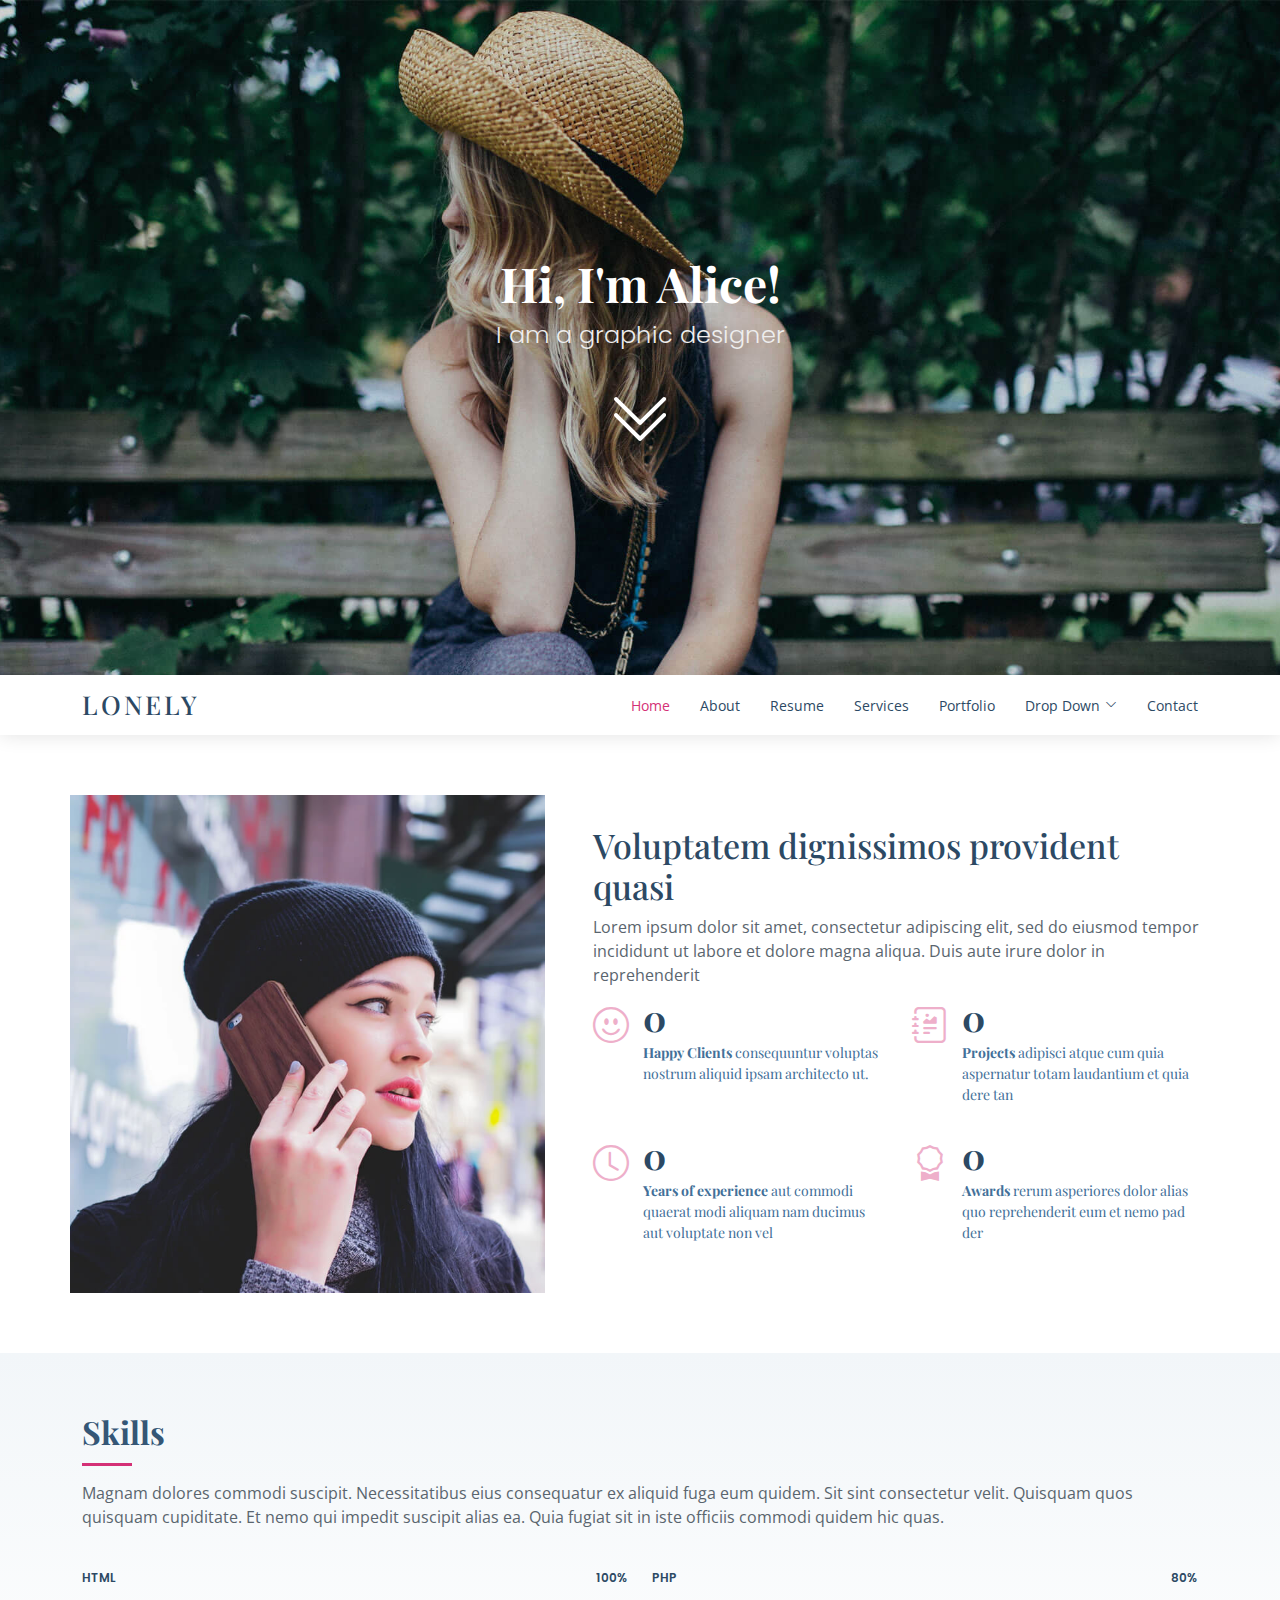
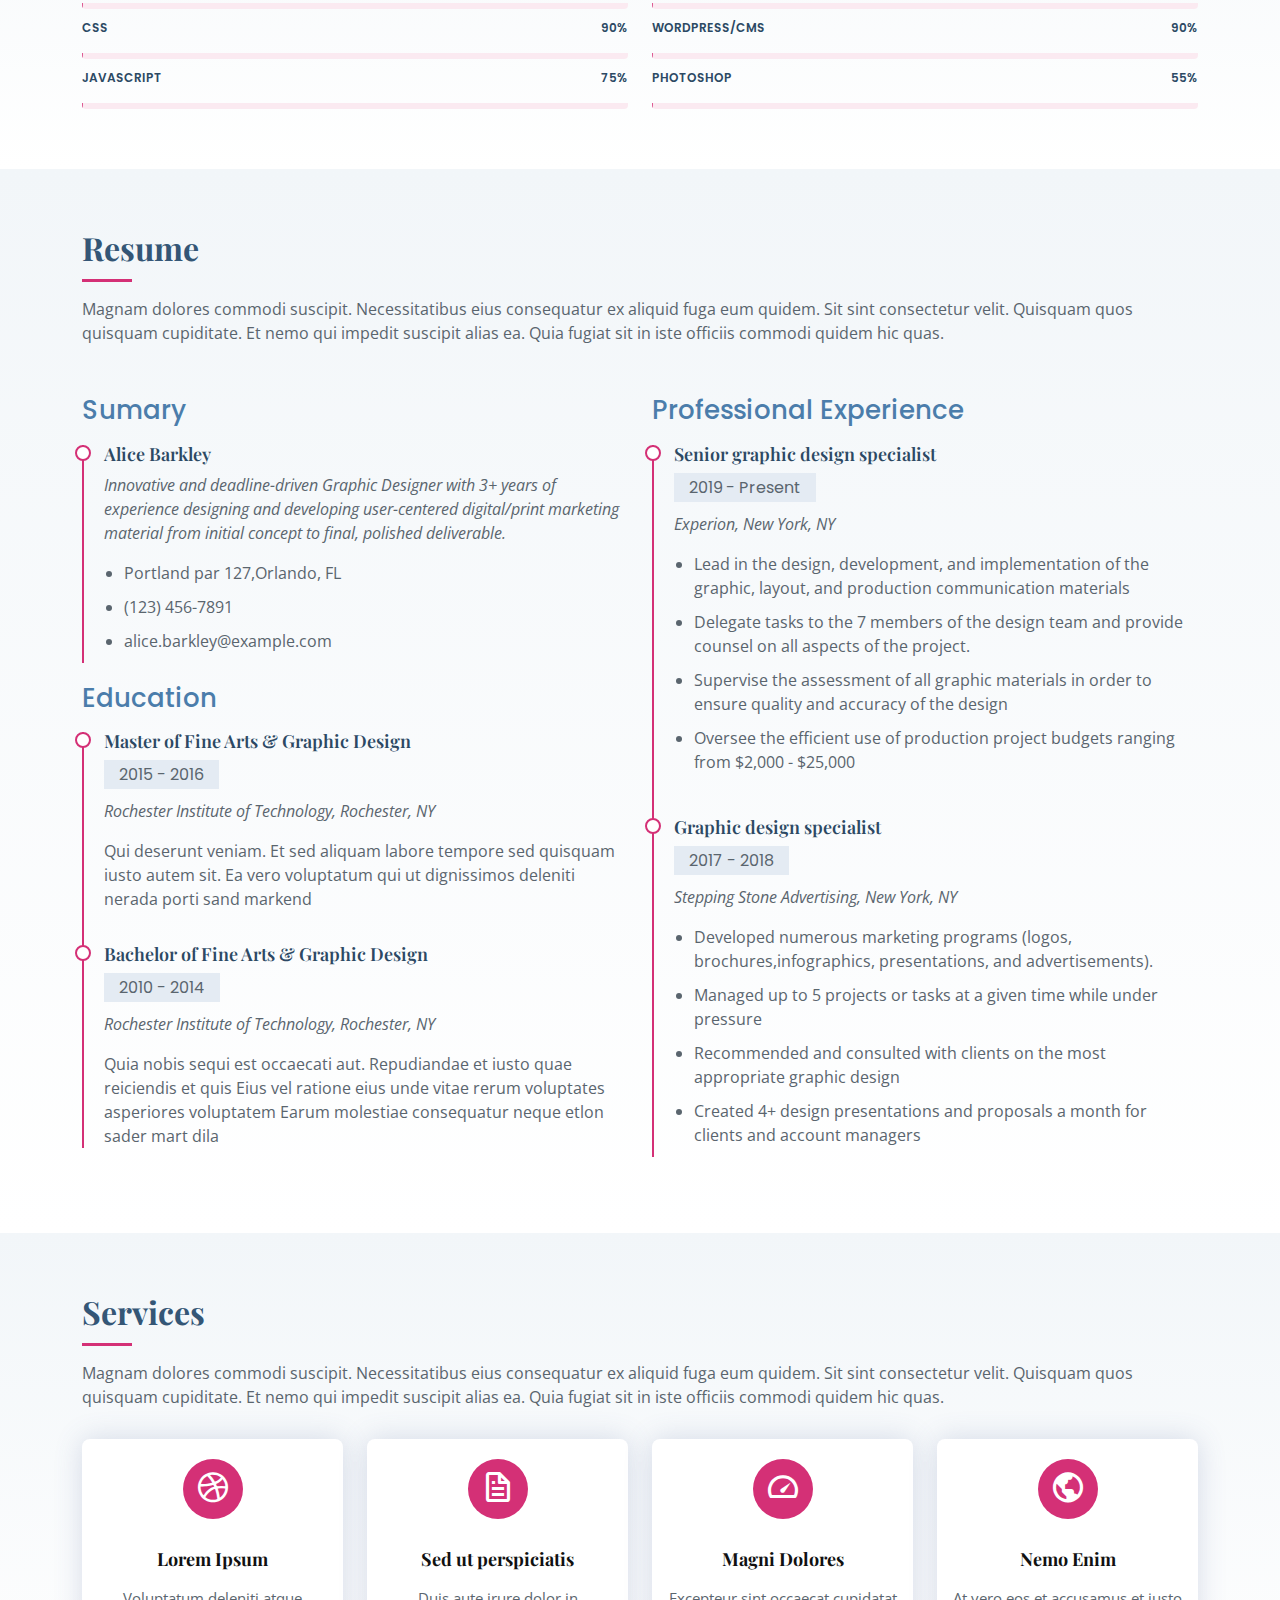
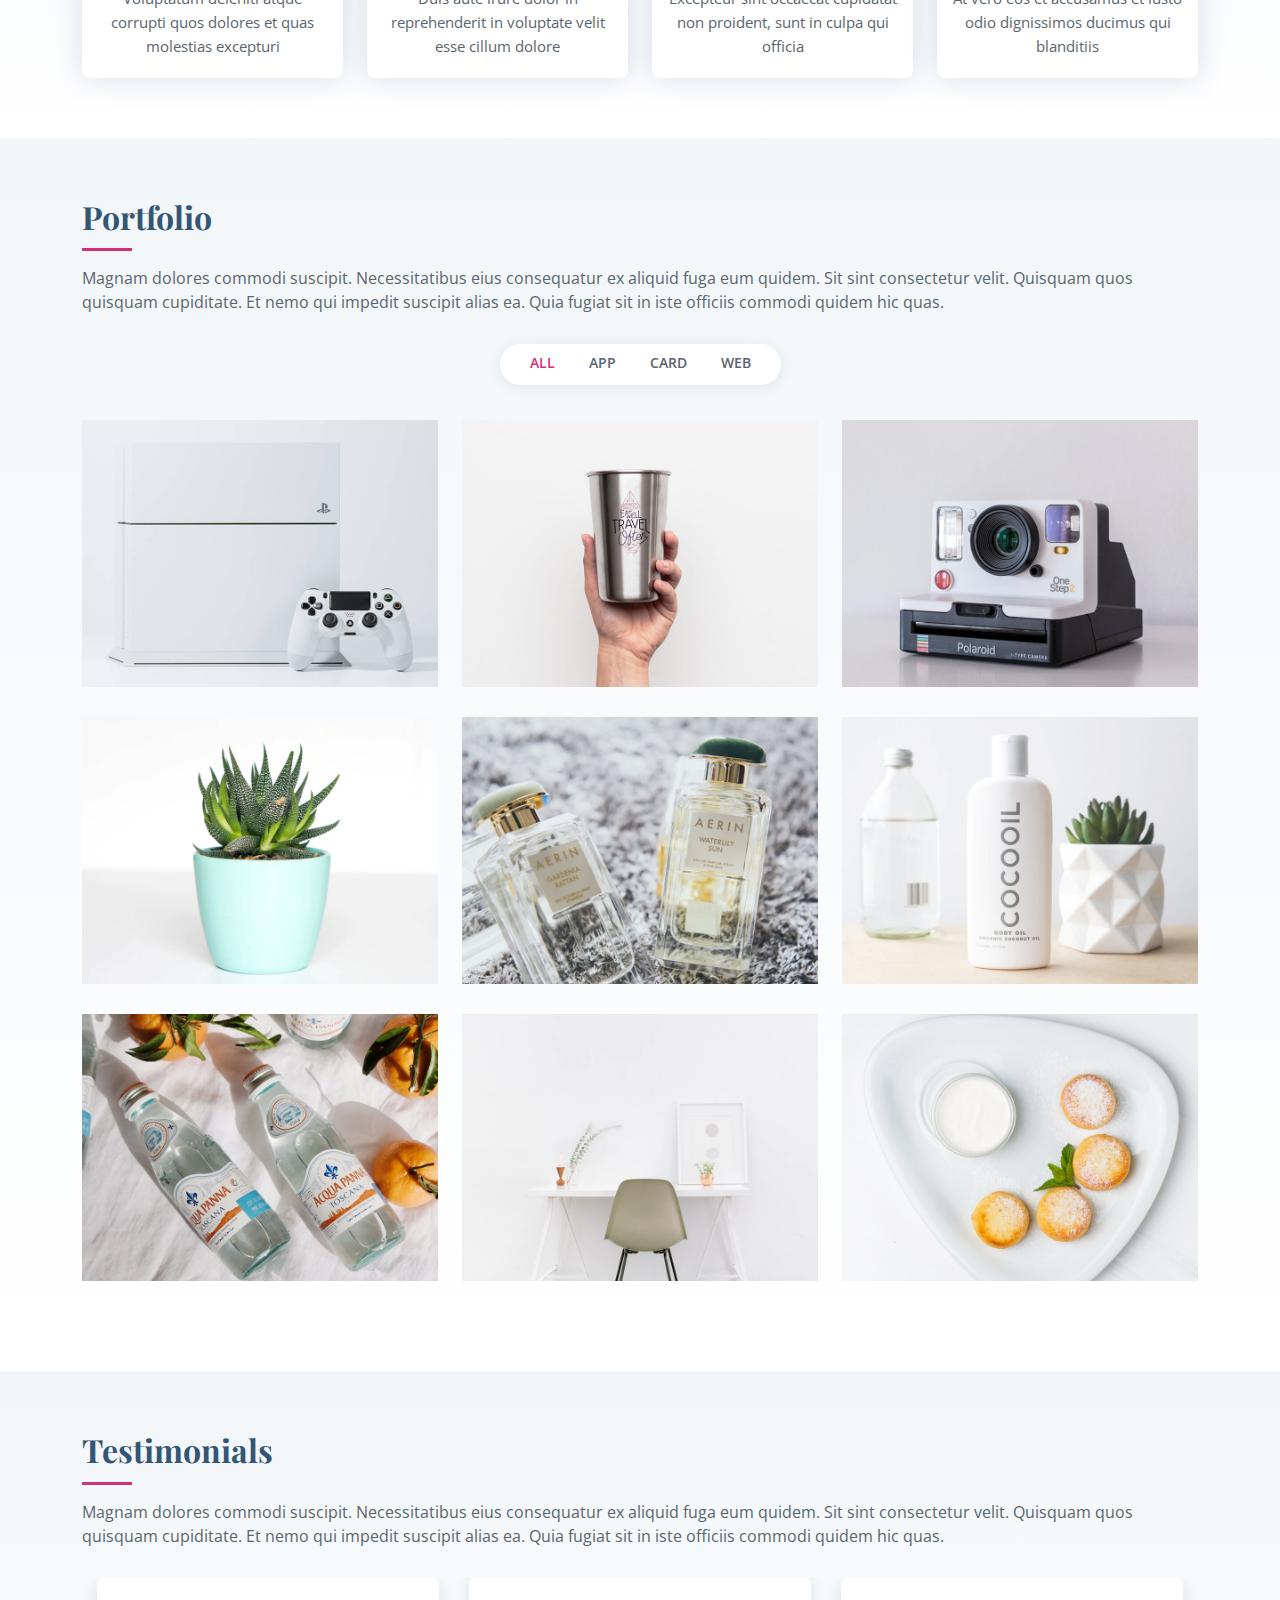
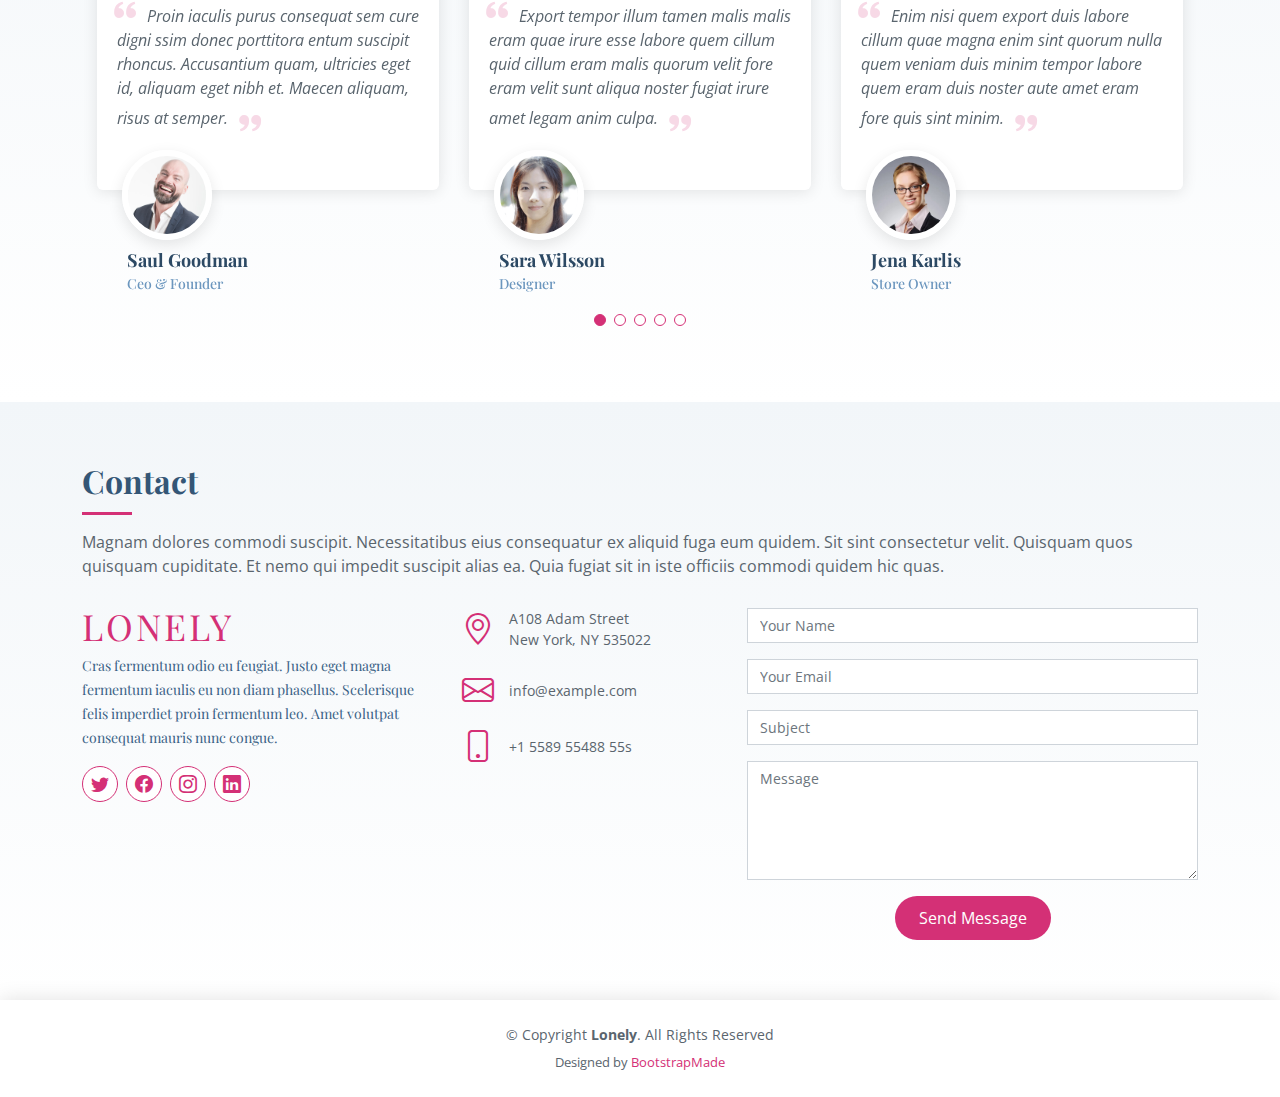
<file: index.html>
<!DOCTYPE html>
<html lang="en">

<head>
  <meta charset="utf-8">
  <meta content="width=device-width, initial-scale=1.0" name="viewport">

  <title>Lonely Bootstrap Template - Index</title>
  <meta content="" name="description">
  <meta content="" name="keywords">

  <!-- Favicons -->
  <link href="assets/img/favicon.png" rel="icon">
  <link href="assets/img/apple-touch-icon.png" rel="apple-touch-icon">

  <!-- Google Fonts -->
  <link href="https://fonts.googleapis.com/css?family=Open+Sans:300,300i,400,400i,600,600i,700,700i|Poppins:300,300i,400,400i,500,500i,600,600i,700,700i|Playfair+Display:400,400i,500,500i,600,600i,700,700i&subset=cyrillic" rel="stylesheet">

  <!-- Vendor CSS Files -->
  <link href="assets/vendor/bootstrap/css/bootstrap.min.css" rel="stylesheet">
  <link href="assets/vendor/bootstrap-icons/bootstrap-icons.css" rel="stylesheet">
  <link href="assets/vendor/boxicons/css/boxicons.min.css" rel="stylesheet">
  <link href="assets/vendor/glightbox/css/glightbox.min.css" rel="stylesheet">
  <link href="assets/vendor/swiper/swiper-bundle.min.css" rel="stylesheet">

  <!-- Template Main CSS File -->
  <link href="assets/css/style.css" rel="stylesheet">

  <!-- =======================================================
  * Template Name: Lonely - v4.0.1
  * Template URL: https://bootstrapmade.com/free-html-bootstrap-template-lonely/
  * Author: BootstrapMade.com
  * License: https://bootstrapmade.com/license/
  ======================================================== -->
</head>

<body>

  <!-- ======= Hero Section ======= -->
  <section id="hero" class="d-flex flex-column align-items-center justify-content-center">
    <h1>Hi, I'm Alice!</h1>
    <h2>I am a graphic designer</h2>
    <a href="#about" class="btn-get-started scrollto"><i class="bi bi-chevron-double-down"></i></a>
  </section><!-- End Hero -->

  <!-- ======= Header ======= -->
  <header id="header" class="d-flex align-items-center">
    <div class="container d-flex align-items-center justify-content-between">

      <div class="logo">
        <h1><a href="index.html">Lonely</a></h1>
        <!-- Uncomment below if you prefer to use an image logo -->
        <!-- <a href="index.html"><img src="assets/img/logo.png" alt="" class="img-fluid"></a>-->
      </div>

      <nav id="navbar" class="navbar">
        <ul>
          <li><a class="nav-link scrollto active" href="#hero">Home</a></li>
          <li><a class="nav-link scrollto" href="#about">About</a></li>
          <li><a class="nav-link scrollto" href="#resume">Resume</a></li>
          <li><a class="nav-link scrollto" href="#services">Services</a></li>
          <li><a class="nav-link scrollto" href="#portfolio">Portfolio</a></li>
          <li class="dropdown"><a href="#"><span>Drop Down</span> <i class="bi bi-chevron-down"></i></a>
            <ul>
              <li><a href="#">Drop Down 1</a></li>
              <li class="dropdown"><a href="#"><span>Deep Drop Down</span> <i class="bi bi-chevron-right"></i></a>
                <ul>
                  <li><a href="#">Deep Drop Down 1</a></li>
                  <li><a href="#">Deep Drop Down 2</a></li>
                  <li><a href="#">Deep Drop Down 3</a></li>
                  <li><a href="#">Deep Drop Down 4</a></li>
                  <li><a href="#">Deep Drop Down 5</a></li>
                </ul>
              </li>
              <li><a href="#">Drop Down 2</a></li>
              <li><a href="#">Drop Down 3</a></li>
              <li><a href="#">Drop Down 4</a></li>
            </ul>
          </li>
          <li><a class="nav-link scrollto" href="#contact">Contact</a></li>
        </ul>
        <i class="bi bi-list mobile-nav-toggle"></i>
      </nav><!-- .navbar -->

    </div>
  </header><!-- End Header -->

  <main id="main">

    <!-- ======= About Section ======= -->
    <section id="about" class="about">
      <div class="container">

        <div class="row no-gutters">
          <div class="image col-xl-5 d-flex align-items-stretch justify-content-center justify-content-lg-start"></div>
          <div class="col-xl-7 ps-0 ps-lg-5 pe-lg-1 d-flex align-items-stretch">
            <div class="content d-flex flex-column justify-content-center">
              <h3>Voluptatem dignissimos provident quasi</h3>
              <p>
                Lorem ipsum dolor sit amet, consectetur adipiscing elit, sed do eiusmod tempor incididunt ut labore et dolore magna aliqua. Duis aute irure dolor in reprehenderit
              </p>
              <div class="row">
                <div class="col-md-6 d-md-flex align-items-md-stretch">
                  <div class="count-box">
                    <i class="bi bi-emoji-smile"></i>
                    <span data-purecounter-start="0" data-purecounter-end="65" data-purecounter-duration="1" class="purecounter"></span>
                    <p><strong>Happy Clients</strong> consequuntur voluptas nostrum aliquid ipsam architecto ut.</p>
                  </div>
                </div>

                <div class="col-md-6 d-md-flex align-items-md-stretch">
                  <div class="count-box">
                    <i class="bi bi-journal-richtext"></i>
                    <span data-purecounter-start="0" data-purecounter-end="85" data-purecounter-duration="1" class="purecounter"></span>
                    <p><strong>Projects</strong> adipisci atque cum quia aspernatur totam laudantium et quia dere tan</p>
                  </div>
                </div>

                <div class="col-md-6 d-md-flex align-items-md-stretch">
                  <div class="count-box">
                    <i class="bi bi-clock"></i>
                    <span data-purecounter-start="0" data-purecounter-end="12" data-purecounter-duration="1" class="purecounter"></span>
                    <p><strong>Years of experience</strong> aut commodi quaerat modi aliquam nam ducimus aut voluptate non vel</p>
                  </div>
                </div>

                <div class="col-md-6 d-md-flex align-items-md-stretch">
                  <div class="count-box">
                    <i class="bi bi-award"></i>
                    <span data-purecounter-start="0" data-purecounter-end="15" data-purecounter-duration="1" class="purecounter"></span>
                    <p><strong>Awards</strong> rerum asperiores dolor alias quo reprehenderit eum et nemo pad der</p>
                  </div>
                </div>
              </div>
            </div><!-- End .content-->
          </div>
        </div>

      </div>
    </section><!-- End About Section -->

    <!-- ======= Skills Section ======= -->
    <section id="skills" class="skills section-bg">
      <div class="container">

        <div class="section-title">
          <h2>Skills</h2>
          <p>Magnam dolores commodi suscipit. Necessitatibus eius consequatur ex aliquid fuga eum quidem. Sit sint consectetur velit. Quisquam quos quisquam cupiditate. Et nemo qui impedit suscipit alias ea. Quia fugiat sit in iste officiis commodi quidem hic quas.</p>
        </div>

        <div class="row skills-content">

          <div class="col-lg-6">

            <div class="progress">
              <span class="skill">HTML <i class="val">100%</i></span>
              <div class="progress-bar-wrap">
                <div class="progress-bar" role="progressbar" aria-valuenow="100" aria-valuemin="0" aria-valuemax="100"></div>
              </div>
            </div>

            <div class="progress">
              <span class="skill">CSS <i class="val">90%</i></span>
              <div class="progress-bar-wrap">
                <div class="progress-bar" role="progressbar" aria-valuenow="90" aria-valuemin="0" aria-valuemax="100"></div>
              </div>
            </div>

            <div class="progress">
              <span class="skill">JavaScript <i class="val">75%</i></span>
              <div class="progress-bar-wrap">
                <div class="progress-bar" role="progressbar" aria-valuenow="75" aria-valuemin="0" aria-valuemax="100"></div>
              </div>
            </div>

          </div>

          <div class="col-lg-6">

            <div class="progress">
              <span class="skill">PHP <i class="val">80%</i></span>
              <div class="progress-bar-wrap">
                <div class="progress-bar" role="progressbar" aria-valuenow="80" aria-valuemin="0" aria-valuemax="100"></div>
              </div>
            </div>

            <div class="progress">
              <span class="skill">WordPress/CMS <i class="val">90%</i></span>
              <div class="progress-bar-wrap">
                <div class="progress-bar" role="progressbar" aria-valuenow="90" aria-valuemin="0" aria-valuemax="100"></div>
              </div>
            </div>

            <div class="progress">
              <span class="skill">Photoshop <i class="val">55%</i></span>
              <div class="progress-bar-wrap">
                <div class="progress-bar" role="progressbar" aria-valuenow="55" aria-valuemin="0" aria-valuemax="100"></div>
              </div>
            </div>

          </div>

        </div>

      </div>
    </section><!-- End Skills Section -->

    <!-- ======= Resume Section ======= -->
    <section id="resume" class="resume section-bg">
      <div class="container">

        <div class="section-title">
          <h2>Resume</h2>
          <p>Magnam dolores commodi suscipit. Necessitatibus eius consequatur ex aliquid fuga eum quidem. Sit sint consectetur velit. Quisquam quos quisquam cupiditate. Et nemo qui impedit suscipit alias ea. Quia fugiat sit in iste officiis commodi quidem hic quas.</p>
        </div>

        <div class="row">
          <div class="col-lg-6">
            <h3 class="resume-title">Sumary</h3>
            <div class="resume-item pb-0">
              <h4>Alice Barkley</h4>
              <p><em>Innovative and deadline-driven Graphic Designer with 3+ years of experience designing and developing user-centered digital/print marketing material from initial concept to final, polished deliverable.</em></p>
              <p>
              <ul>
                <li>Portland par 127,Orlando, FL</li>
                <li>(123) 456-7891</li>
                <li>alice.barkley@example.com</li>
              </ul>
              </p>
            </div>

            <h3 class="resume-title">Education</h3>
            <div class="resume-item">
              <h4>Master of Fine Arts &amp; Graphic Design</h4>
              <h5>2015 - 2016</h5>
              <p><em>Rochester Institute of Technology, Rochester, NY</em></p>
              <p>Qui deserunt veniam. Et sed aliquam labore tempore sed quisquam iusto autem sit. Ea vero voluptatum qui ut dignissimos deleniti nerada porti sand markend</p>
            </div>
            <div class="resume-item">
              <h4>Bachelor of Fine Arts &amp; Graphic Design</h4>
              <h5>2010 - 2014</h5>
              <p><em>Rochester Institute of Technology, Rochester, NY</em></p>
              <p>Quia nobis sequi est occaecati aut. Repudiandae et iusto quae reiciendis et quis Eius vel ratione eius unde vitae rerum voluptates asperiores voluptatem Earum molestiae consequatur neque etlon sader mart dila</p>
            </div>
          </div>
          <div class="col-lg-6">
            <h3 class="resume-title">Professional Experience</h3>
            <div class="resume-item">
              <h4>Senior graphic design specialist</h4>
              <h5>2019 - Present</h5>
              <p><em>Experion, New York, NY </em></p>
              <p>
              <ul>
                <li>Lead in the design, development, and implementation of the graphic, layout, and production communication materials</li>
                <li>Delegate tasks to the 7 members of the design team and provide counsel on all aspects of the project. </li>
                <li>Supervise the assessment of all graphic materials in order to ensure quality and accuracy of the design</li>
                <li>Oversee the efficient use of production project budgets ranging from $2,000 - $25,000</li>
              </ul>
              </p>
            </div>
            <div class="resume-item">
              <h4>Graphic design specialist</h4>
              <h5>2017 - 2018</h5>
              <p><em>Stepping Stone Advertising, New York, NY</em></p>
              <p>
              <ul>
                <li>Developed numerous marketing programs (logos, brochures,infographics, presentations, and advertisements).</li>
                <li>Managed up to 5 projects or tasks at a given time while under pressure</li>
                <li>Recommended and consulted with clients on the most appropriate graphic design</li>
                <li>Created 4+ design presentations and proposals a month for clients and account managers</li>
              </ul>
              </p>
            </div>
          </div>
        </div>

      </div>
    </section><!-- End Resume Section -->

    <!-- ======= Services Section ======= -->
    <section id="services" class="services section-bg">
      <div class="container">

        <div class="section-title">
          <h2>Services</h2>
          <p>Magnam dolores commodi suscipit. Necessitatibus eius consequatur ex aliquid fuga eum quidem. Sit sint consectetur velit. Quisquam quos quisquam cupiditate. Et nemo qui impedit suscipit alias ea. Quia fugiat sit in iste officiis commodi quidem hic quas.</p>
        </div>

        <div class="row">
          <div class="col-md-6 col-lg-3 d-flex align-items-stretch mb-5 mb-lg-0">
            <div class="icon-box">
              <div class="icon"><i class="bx bxl-dribbble"></i></div>
              <h4 class="title"><a href="">Lorem Ipsum</a></h4>
              <p class="description">Voluptatum deleniti atque corrupti quos dolores et quas molestias excepturi</p>
            </div>
          </div>

          <div class="col-md-6 col-lg-3 d-flex align-items-stretch mb-5 mb-lg-0">
            <div class="icon-box">
              <div class="icon"><i class="bx bx-file"></i></div>
              <h4 class="title"><a href="">Sed ut perspiciatis</a></h4>
              <p class="description">Duis aute irure dolor in reprehenderit in voluptate velit esse cillum dolore</p>
            </div>
          </div>

          <div class="col-md-6 col-lg-3 d-flex align-items-stretch mb-5 mb-lg-0">
            <div class="icon-box">
              <div class="icon"><i class="bx bx-tachometer"></i></div>
              <h4 class="title"><a href="">Magni Dolores</a></h4>
              <p class="description">Excepteur sint occaecat cupidatat non proident, sunt in culpa qui officia</p>
            </div>
          </div>

          <div class="col-md-6 col-lg-3 d-flex align-items-stretch mb-5 mb-lg-0">
            <div class="icon-box">
              <div class="icon"><i class="bx bx-world"></i></div>
              <h4 class="title"><a href="">Nemo Enim</a></h4>
              <p class="description">At vero eos et accusamus et iusto odio dignissimos ducimus qui blanditiis</p>
            </div>
          </div>

        </div>

      </div>
    </section><!-- End Services Section -->

    <!-- ======= Portfolio Section ======= -->
    <section id="portfolio" class="portfolio section-bg">
      <div class="container">

        <div class="section-title">
          <h2>Portfolio</h2>
          <p>Magnam dolores commodi suscipit. Necessitatibus eius consequatur ex aliquid fuga eum quidem. Sit sint consectetur velit. Quisquam quos quisquam cupiditate. Et nemo qui impedit suscipit alias ea. Quia fugiat sit in iste officiis commodi quidem hic quas.</p>
        </div>

        <div class="row">
          <div class="col-lg-12 d-flex justify-content-center">
            <ul id="portfolio-flters">
              <li data-filter="*" class="filter-active">All</li>
              <li data-filter=".filter-app">App</li>
              <li data-filter=".filter-card">Card</li>
              <li data-filter=".filter-web">Web</li>
            </ul>
          </div>
        </div>

        <div class="row portfolio-container">

          <div class="col-lg-4 col-md-6 portfolio-item filter-app">
            <div class="portfolio-wrap">
              <img src="assets/img/portfolio/portfolio-1.jpg" class="img-fluid" alt="">
              <div class="portfolio-info">
                <h4>App 1</h4>
                <p>App</p>
              </div>
              <div class="portfolio-links">
                <a href="assets/img/portfolio/portfolio-1.jpg" data-gallery="portfolioGallery" class="portfolio-lightbox" title="App 1"><i class="bx bx-plus"></i></a>
                <a href="portfolio-details.html" title="More Details"><i class="bx bx-link"></i></a>
              </div>
            </div>
          </div>

          <div class="col-lg-4 col-md-6 portfolio-item filter-web">
            <div class="portfolio-wrap">
              <img src="assets/img/portfolio/portfolio-2.jpg" class="img-fluid" alt="">
              <div class="portfolio-info">
                <h4>Web 3</h4>
                <p>Web</p>
              </div>
              <div class="portfolio-links">
                <a href="assets/img/portfolio/portfolio-2.jpg" data-gallery="portfolioGallery" class="portfolio-lightbox" title="Web 3"><i class="bx bx-plus"></i></a>
                <a href="portfolio-details.html" title="More Details"><i class="bx bx-link"></i></a>
              </div>
            </div>
          </div>

          <div class="col-lg-4 col-md-6 portfolio-item filter-app">
            <div class="portfolio-wrap">
              <img src="assets/img/portfolio/portfolio-3.jpg" class="img-fluid" alt="">
              <div class="portfolio-info">
                <h4>App 2</h4>
                <p>App</p>
              </div>
              <div class="portfolio-links">
                <a href="assets/img/portfolio/portfolio-3.jpg" data-gallery="portfolioGallery" class="portfolio-lightbox" title="App 2"><i class="bx bx-plus"></i></a>
                <a href="portfolio-details.html" title="More Details"><i class="bx bx-link"></i></a>
              </div>
            </div>
          </div>

          <div class="col-lg-4 col-md-6 portfolio-item filter-card">
            <div class="portfolio-wrap">
              <img src="assets/img/portfolio/portfolio-4.jpg" class="img-fluid" alt="">
              <div class="portfolio-info">
                <h4>Card 2</h4>
                <p>Card</p>
              </div>
              <div class="portfolio-links">
                <a href="assets/img/portfolio/portfolio-4.jpg" data-gallery="portfolioGallery" class="portfolio-lightbox" title="Card 2"><i class="bx bx-plus"></i></a>
                <a href="portfolio-details.html" title="More Details"><i class="bx bx-link"></i></a>
              </div>
            </div>
          </div>

          <div class="col-lg-4 col-md-6 portfolio-item filter-web">
            <div class="portfolio-wrap">
              <img src="assets/img/portfolio/portfolio-5.jpg" class="img-fluid" alt="">
              <div class="portfolio-info">
                <h4>Web 2</h4>
                <p>Web</p>
              </div>
              <div class="portfolio-links">
                <a href="assets/img/portfolio/portfolio-5.jpg" data-gallery="portfolioGallery" class="portfolio-lightbox" title="Web 2"><i class="bx bx-plus"></i></a>
                <a href="portfolio-details.html" title="More Details"><i class="bx bx-link"></i></a>
              </div>
            </div>
          </div>

          <div class="col-lg-4 col-md-6 portfolio-item filter-app">
            <div class="portfolio-wrap">
              <img src="assets/img/portfolio/portfolio-6.jpg" class="img-fluid" alt="">
              <div class="portfolio-info">
                <h4>App 3</h4>
                <p>App</p>
              </div>
              <div class="portfolio-links">
                <a href="assets/img/portfolio/portfolio-6.jpg" data-gallery="portfolioGallery" class="portfolio-lightbox" title="App 3"><i class="bx bx-plus"></i></a>
                <a href="portfolio-details.html" title="More Details"><i class="bx bx-link"></i></a>
              </div>
            </div>
          </div>

          <div class="col-lg-4 col-md-6 portfolio-item filter-card">
            <div class="portfolio-wrap">
              <img src="assets/img/portfolio/portfolio-7.jpg" class="img-fluid" alt="">
              <div class="portfolio-info">
                <h4>Card 1</h4>
                <p>Card</p>
              </div>
              <div class="portfolio-links">
                <a href="assets/img/portfolio/portfolio-7.jpg" data-gallery="portfolioGallery" class="portfolio-lightbox" title="Card 1"><i class="bx bx-plus"></i></a>
                <a href="portfolio-details.html" title="More Details"><i class="bx bx-link"></i></a>
              </div>
            </div>
          </div>

          <div class="col-lg-4 col-md-6 portfolio-item filter-card">
            <div class="portfolio-wrap">
              <img src="assets/img/portfolio/portfolio-8.jpg" class="img-fluid" alt="">
              <div class="portfolio-info">
                <h4>Card 3</h4>
                <p>Card</p>
              </div>
              <div class="portfolio-links">
                <a href="assets/img/portfolio/portfolio-8.jpg" data-gallery="portfolioGallery" class="portfolio-lightbox" title="Card 3"><i class="bx bx-plus"></i></a>
                <a href="portfolio-details.html" title="More Details"><i class="bx bx-link"></i></a>
              </div>
            </div>
          </div>

          <div class="col-lg-4 col-md-6 portfolio-item filter-web">
            <div class="portfolio-wrap">
              <img src="assets/img/portfolio/portfolio-9.jpg" class="img-fluid" alt="">
              <div class="portfolio-info">
                <h4>Web 3</h4>
                <p>Web</p>
              </div>
              <div class="portfolio-links">
                <a href="assets/img/portfolio/portfolio-9.jpg" data-gallery="portfolioGallery" class="portfolio-lightbox" title="Web 3"><i class="bx bx-plus"></i></a>
                <a href="portfolio-details.html" title="More Details"><i class="bx bx-link"></i></a>
              </div>
            </div>
          </div>

        </div>

      </div>
    </section><!-- End Portfolio Section -->

    <!-- ======= Testimonials Section ======= -->
    <section id="testimonials" class="testimonials section-bg">
      <div class="container">

        <div class="section-title">
          <h2>Testimonials</h2>
          <p>Magnam dolores commodi suscipit. Necessitatibus eius consequatur ex aliquid fuga eum quidem. Sit sint consectetur velit. Quisquam quos quisquam cupiditate. Et nemo qui impedit suscipit alias ea. Quia fugiat sit in iste officiis commodi quidem hic quas.</p>
        </div>

        <div class="testimonials-slider swiper-container" data-aos="fade-up" data-aos-delay="100">
          <div class="swiper-wrapper">

            <div class="swiper-slide">
              <div class="testimonial-item">
                <p>
                  <i class="bx bxs-quote-alt-left quote-icon-left"></i>
                  Proin iaculis purus consequat sem cure digni ssim donec porttitora entum suscipit rhoncus. Accusantium quam, ultricies eget id, aliquam eget nibh et. Maecen aliquam, risus at semper.
                  <i class="bx bxs-quote-alt-right quote-icon-right"></i>
                </p>
                <img src="assets/img/testimonials/testimonials-1.jpg" class="testimonial-img" alt="">
                <h3>Saul Goodman</h3>
                <h4>Ceo &amp; Founder</h4>
              </div>
            </div><!-- End testimonial item -->

            <div class="swiper-slide">
              <div class="testimonial-item">
                <p>
                  <i class="bx bxs-quote-alt-left quote-icon-left"></i>
                  Export tempor illum tamen malis malis eram quae irure esse labore quem cillum quid cillum eram malis quorum velit fore eram velit sunt aliqua noster fugiat irure amet legam anim culpa.
                  <i class="bx bxs-quote-alt-right quote-icon-right"></i>
                </p>
                <img src="assets/img/testimonials/testimonials-2.jpg" class="testimonial-img" alt="">
                <h3>Sara Wilsson</h3>
                <h4>Designer</h4>
              </div>
            </div><!-- End testimonial item -->

            <div class="swiper-slide">
              <div class="testimonial-item">
                <p>
                  <i class="bx bxs-quote-alt-left quote-icon-left"></i>
                  Enim nisi quem export duis labore cillum quae magna enim sint quorum nulla quem veniam duis minim tempor labore quem eram duis noster aute amet eram fore quis sint minim.
                  <i class="bx bxs-quote-alt-right quote-icon-right"></i>
                </p>
                <img src="assets/img/testimonials/testimonials-3.jpg" class="testimonial-img" alt="">
                <h3>Jena Karlis</h3>
                <h4>Store Owner</h4>
              </div>
            </div><!-- End testimonial item -->

            <div class="swiper-slide">
              <div class="testimonial-item">
                <p>
                  <i class="bx bxs-quote-alt-left quote-icon-left"></i>
                  Fugiat enim eram quae cillum dolore dolor amet nulla culpa multos export minim fugiat minim velit minim dolor enim duis veniam ipsum anim magna sunt elit fore quem dolore labore illum veniam.
                  <i class="bx bxs-quote-alt-right quote-icon-right"></i>
                </p>
                <img src="assets/img/testimonials/testimonials-4.jpg" class="testimonial-img" alt="">
                <h3>Matt Brandon</h3>
                <h4>Freelancer</h4>
              </div>
            </div><!-- End testimonial item -->

            <div class="swiper-slide">
              <div class="testimonial-item">
                <p>
                  <i class="bx bxs-quote-alt-left quote-icon-left"></i>
                  Quis quorum aliqua sint quem legam fore sunt eram irure aliqua veniam tempor noster veniam enim culpa labore duis sunt culpa nulla illum cillum fugiat legam esse veniam culpa fore nisi cillum quid.
                  <i class="bx bxs-quote-alt-right quote-icon-right"></i>
                </p>
                <img src="assets/img/testimonials/testimonials-5.jpg" class="testimonial-img" alt="">
                <h3>John Larson</h3>
                <h4>Entrepreneur</h4>
              </div>
            </div><!-- End testimonial item -->

          </div>
          <div class="swiper-pagination"></div>
        </div>

      </div>
    </section><!-- End Testimonials Section -->

    <!-- ======= Contact Section ======= -->
    <section id="contact" class="contact section-bg">
      <div class="container">

        <div class="section-title">
          <h2>Contact</h2>
          <p>Magnam dolores commodi suscipit. Necessitatibus eius consequatur ex aliquid fuga eum quidem. Sit sint consectetur velit. Quisquam quos quisquam cupiditate. Et nemo qui impedit suscipit alias ea. Quia fugiat sit in iste officiis commodi quidem hic quas.</p>
        </div>

        <div class="row">

          <div class="col-lg-4 col-md-4">
            <div class="contact-about">
              <h3>Lonely</h3>
              <p>Cras fermentum odio eu feugiat. Justo eget magna fermentum iaculis eu non diam phasellus. Scelerisque felis imperdiet proin fermentum leo. Amet volutpat consequat mauris nunc congue.</p>
              <div class="social-links">
                <a href="#" class="twitter"><i class="bi bi-twitter"></i></a>
                <a href="#" class="facebook"><i class="bi bi-facebook"></i></a>
                <a href="#" class="instagram"><i class="bi bi-instagram"></i></a>
                <a href="#" class="linkedin"><i class="bi bi-linkedin"></i></a>
              </div>
            </div>
          </div>

          <div class="col-lg-3 col-md-4">
            <div class="info">
              <div class="d-flex align-items-center">
                <i class="bi bi-geo-alt"></i>
                <p>A108 Adam Street<br>New York, NY 535022</p>
              </div>

              <div class="d-flex align-items-center mt-4">
                <i class="bi bi-envelope"></i>
                <p>info@example.com</p>
              </div>

              <div class="d-flex align-items-center mt-4">
                <i class="bi bi-phone"></i>
                <p>+1 5589 55488 55s</p>
              </div>

            </div>
          </div>

          <div class="col-lg-5 col-md-8">
            <form action="forms/contact.php" method="post" role="form" class="php-email-form">
              <div class="form-group">
                <input type="text" name="name" class="form-control" id="name" placeholder="Your Name" required>
              </div>
              <div class="form-group mt-3">
                <input type="email" class="form-control" name="email" id="email" placeholder="Your Email" required>
              </div>
              <div class="form-group mt-3">
                <input type="text" class="form-control" name="subject" id="subject" placeholder="Subject" required>
              </div>
              <div class="form-group mt-3">
                <textarea class="form-control" name="message" rows="5" placeholder="Message" required></textarea>
              </div>
              <div class="my-3">
                <div class="loading">Loading</div>
                <div class="error-message"></div>
                <div class="sent-message">Your message has been sent. Thank you!</div>
              </div>
              <div class="text-center"><button type="submit">Send Message</button></div>
            </form>
          </div>

        </div>

      </div>
    </section><!-- End Contact Section -->

  </main><!-- End #main -->

  <!-- ======= Footer ======= -->
  <footer id="footer">
    <div class="container">
      <div class="copyright">
        &copy; Copyright <strong><span>Lonely</span></strong>. All Rights Reserved
      </div>
      <div class="credits">
        <!-- All the links in the footer should remain intact. -->
        <!-- You can delete the links only if you purchased the pro version. -->
        <!-- Licensing information: https://bootstrapmade.com/license/ -->
        <!-- Purchase the pro version with working PHP/AJAX contact form: https://bootstrapmade.com/free-html-bootstrap-template-lonely/ -->
        Designed by <a href="https://bootstrapmade.com/">BootstrapMade</a>
      </div>
    </div>
  </footer><!-- End  Footer -->

  <a href="#" class="back-to-top d-flex align-items-center justify-content-center"><i class="bi bi-arrow-up-short"></i></a>

  <!-- Vendor JS Files -->
  <script src="assets/vendor/bootstrap/js/bootstrap.bundle.min.js"></script>
  <script src="assets/vendor/glightbox/js/glightbox.min.js"></script>
  <script src="assets/vendor/isotope-layout/isotope.pkgd.min.js"></script>
  <script src="assets/vendor/php-email-form/validate.js"></script>
  <script src="assets/vendor/purecounter/purecounter.js"></script>
  <script src="assets/vendor/swiper/swiper-bundle.min.js"></script>
  <script src="assets/vendor/waypoints/noframework.waypoints.js"></script>

  <!-- Template Main JS File -->
  <script src="assets/js/main.js"></script>

</body>

</html>
</file>
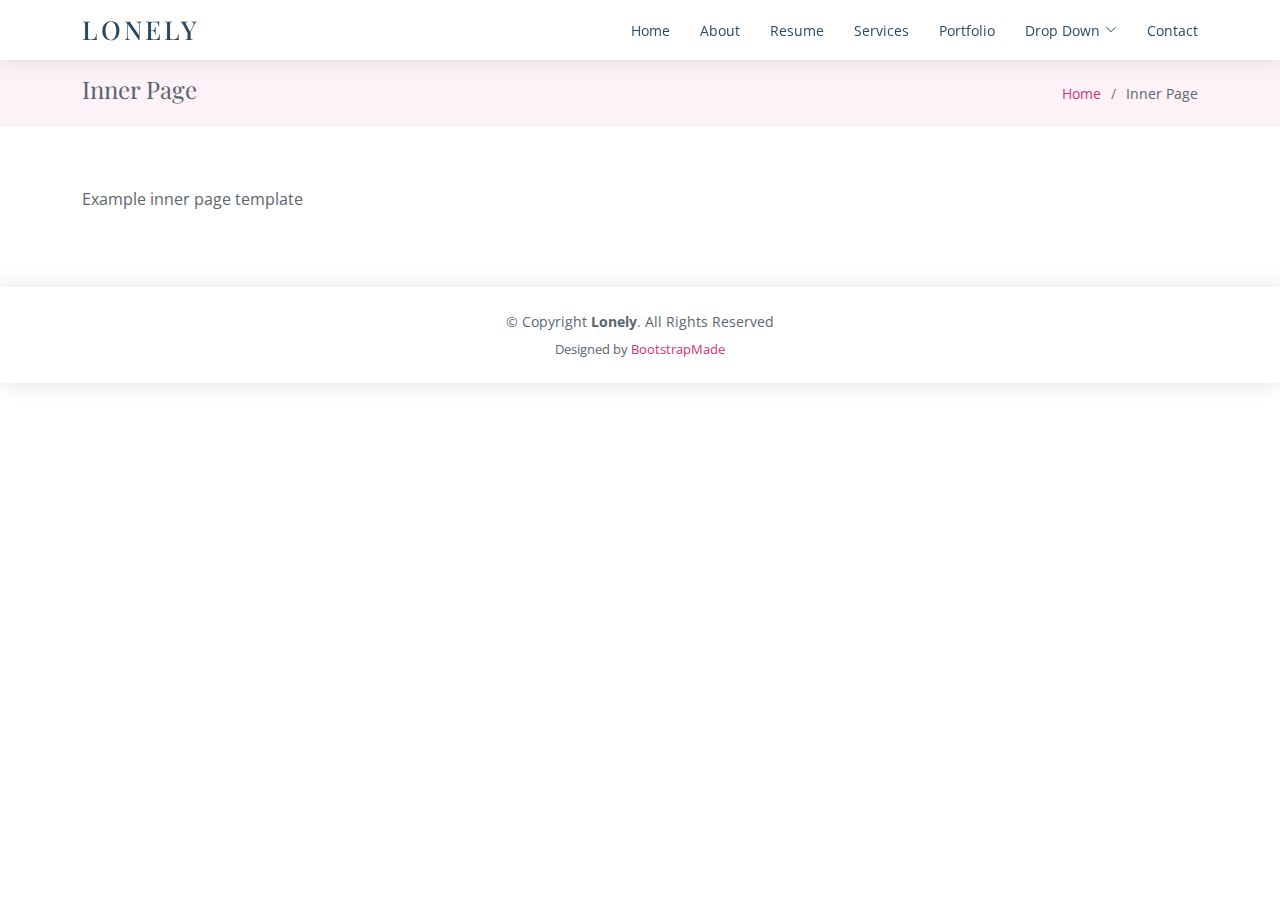
<file: inner-page.html>
<!DOCTYPE html>
<html lang="en">

<head>
  <meta charset="utf-8">
  <meta content="width=device-width, initial-scale=1.0" name="viewport">

  <title>Inner Page - Lonely Bootstrap Template</title>
  <meta content="" name="description">
  <meta content="" name="keywords">

  <!-- Favicons -->
  <link href="assets/img/favicon.png" rel="icon">
  <link href="assets/img/apple-touch-icon.png" rel="apple-touch-icon">

  <!-- Google Fonts -->
  <link href="https://fonts.googleapis.com/css?family=Open+Sans:300,300i,400,400i,600,600i,700,700i|Poppins:300,300i,400,400i,500,500i,600,600i,700,700i|Playfair+Display:400,400i,500,500i,600,600i,700,700i&subset=cyrillic" rel="stylesheet">

  <!-- Vendor CSS Files -->
  <link href="assets/vendor/bootstrap/css/bootstrap.min.css" rel="stylesheet">
  <link href="assets/vendor/bootstrap-icons/bootstrap-icons.css" rel="stylesheet">
  <link href="assets/vendor/boxicons/css/boxicons.min.css" rel="stylesheet">
  <link href="assets/vendor/glightbox/css/glightbox.min.css" rel="stylesheet">
  <link href="assets/vendor/swiper/swiper-bundle.min.css" rel="stylesheet">

  <!-- Template Main CSS File -->
  <link href="assets/css/style.css" rel="stylesheet">

  <!-- =======================================================
  * Template Name: Lonely - v4.0.1
  * Template URL: https://bootstrapmade.com/free-html-bootstrap-template-lonely/
  * Author: BootstrapMade.com
  * License: https://bootstrapmade.com/license/
  ======================================================== -->
</head>

<body>

  <!-- ======= Header ======= -->
  <header id="header" class="d-flex align-items-center">
    <div class="container d-flex align-items-center justify-content-between">

      <div class="logo">
        <h1><a href="index.html">Lonely</a></h1>
        <!-- Uncomment below if you prefer to use an image logo -->
        <!-- <a href="index.html"><img src="assets/img/logo.png" alt="" class="img-fluid"></a>-->
      </div>

      <nav id="navbar" class="navbar">
        <ul>
          <li><a class="nav-link scrollto " href="#hero">Home</a></li>
          <li><a class="nav-link scrollto" href="#about">About</a></li>
          <li><a class="nav-link scrollto" href="#resume">Resume</a></li>
          <li><a class="nav-link scrollto" href="#services">Services</a></li>
          <li><a class="nav-link scrollto" href="#portfolio">Portfolio</a></li>
          <li class="dropdown"><a href="#"><span>Drop Down</span> <i class="bi bi-chevron-down"></i></a>
            <ul>
              <li><a href="#">Drop Down 1</a></li>
              <li class="dropdown"><a href="#"><span>Deep Drop Down</span> <i class="bi bi-chevron-right"></i></a>
                <ul>
                  <li><a href="#">Deep Drop Down 1</a></li>
                  <li><a href="#">Deep Drop Down 2</a></li>
                  <li><a href="#">Deep Drop Down 3</a></li>
                  <li><a href="#">Deep Drop Down 4</a></li>
                  <li><a href="#">Deep Drop Down 5</a></li>
                </ul>
              </li>
              <li><a href="#">Drop Down 2</a></li>
              <li><a href="#">Drop Down 3</a></li>
              <li><a href="#">Drop Down 4</a></li>
            </ul>
          </li>
          <li><a class="nav-link scrollto" href="#contact">Contact</a></li>
        </ul>
        <i class="bi bi-list mobile-nav-toggle"></i>
      </nav><!-- .navbar -->

    </div>
  </header><!-- End Header -->

  <main id="main">

    <!-- ======= Breadcrumbs Section ======= -->
    <section class="breadcrumbs">
      <div class="container">

        <div class="d-flex justify-content-between align-items-center">
          <h2>Inner Page</h2>
          <ol>
            <li><a href="index.html">Home</a></li>
            <li>Inner Page</li>
          </ol>
        </div>

      </div>
    </section><!-- End Breadcrumbs Section -->

    <section class="inner-page">
      <div class="container">
        <p>
          Example inner page template
        </p>
      </div>
    </section>

  </main><!-- End #main -->

  <!-- ======= Footer ======= -->
  <footer id="footer">
    <div class="container">
      <div class="copyright">
        &copy; Copyright <strong><span>Lonely</span></strong>. All Rights Reserved
      </div>
      <div class="credits">
        <!-- All the links in the footer should remain intact. -->
        <!-- You can delete the links only if you purchased the pro version. -->
        <!-- Licensing information: https://bootstrapmade.com/license/ -->
        <!-- Purchase the pro version with working PHP/AJAX contact form: https://bootstrapmade.com/free-html-bootstrap-template-lonely/ -->
        Designed by <a href="https://bootstrapmade.com/">BootstrapMade</a>
      </div>
    </div>
  </footer><!-- End  Footer -->

  <a href="#" class="back-to-top d-flex align-items-center justify-content-center"><i class="bi bi-arrow-up-short"></i></a>

  <!-- Vendor JS Files -->
  <script src="assets/vendor/bootstrap/js/bootstrap.bundle.min.js"></script>
  <script src="assets/vendor/glightbox/js/glightbox.min.js"></script>
  <script src="assets/vendor/isotope-layout/isotope.pkgd.min.js"></script>
  <script src="assets/vendor/php-email-form/validate.js"></script>
  <script src="assets/vendor/purecounter/purecounter.js"></script>
  <script src="assets/vendor/swiper/swiper-bundle.min.js"></script>
  <script src="assets/vendor/waypoints/noframework.waypoints.js"></script>

  <!-- Template Main JS File -->
  <script src="assets/js/main.js"></script>

</body>

</html>
</file>
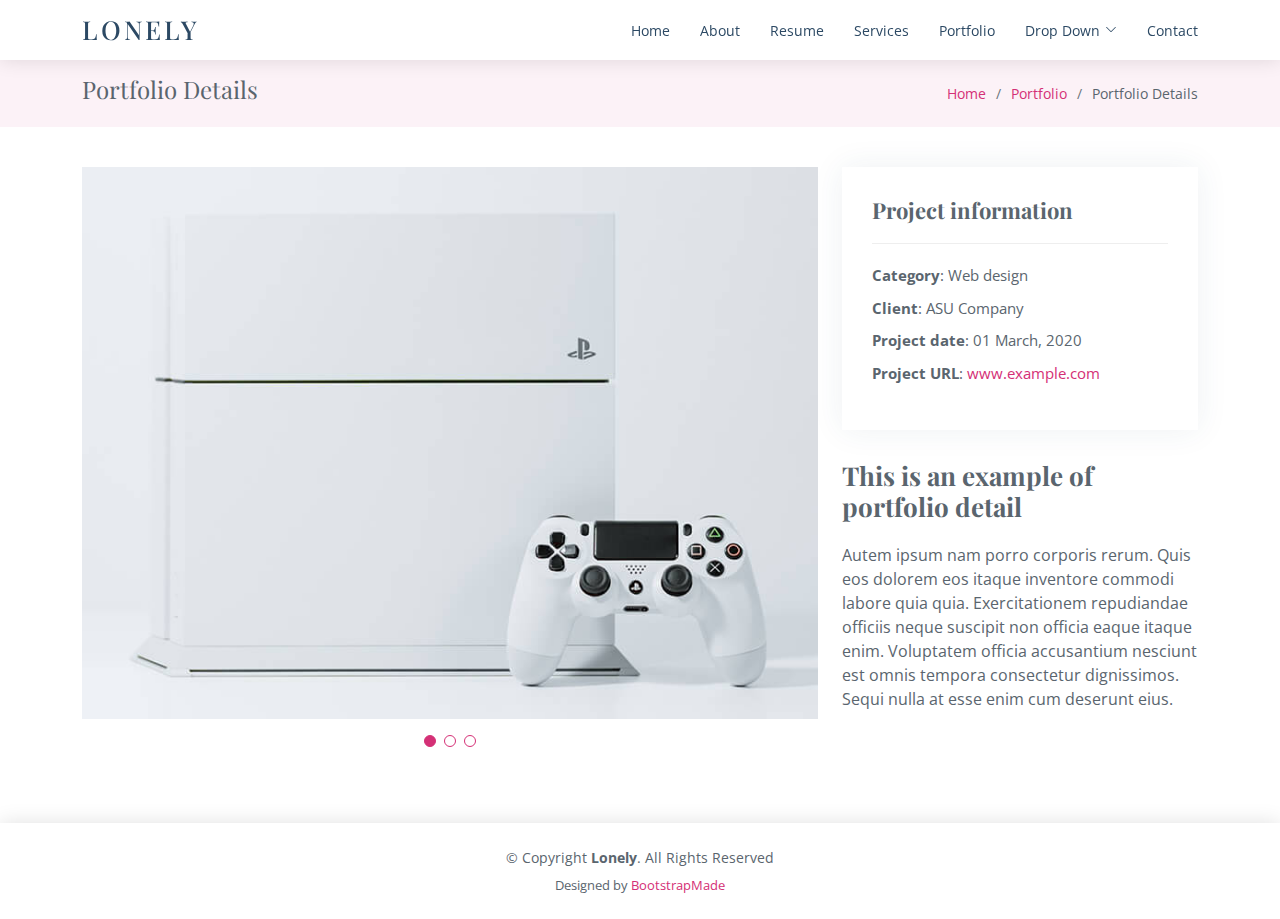
<file: portfolio-details.html>
<!DOCTYPE html>
<html lang="en">

<head>
  <meta charset="utf-8">
  <meta content="width=device-width, initial-scale=1.0" name="viewport">

  <title>Portfolio Details - Lonely Bootstrap Template</title>
  <meta content="" name="description">
  <meta content="" name="keywords">

  <!-- Favicons -->
  <link href="assets/img/favicon.png" rel="icon">
  <link href="assets/img/apple-touch-icon.png" rel="apple-touch-icon">

  <!-- Google Fonts -->
  <link href="https://fonts.googleapis.com/css?family=Open+Sans:300,300i,400,400i,600,600i,700,700i|Poppins:300,300i,400,400i,500,500i,600,600i,700,700i|Playfair+Display:400,400i,500,500i,600,600i,700,700i&subset=cyrillic" rel="stylesheet">

  <!-- Vendor CSS Files -->
  <link href="assets/vendor/bootstrap/css/bootstrap.min.css" rel="stylesheet">
  <link href="assets/vendor/bootstrap-icons/bootstrap-icons.css" rel="stylesheet">
  <link href="assets/vendor/boxicons/css/boxicons.min.css" rel="stylesheet">
  <link href="assets/vendor/glightbox/css/glightbox.min.css" rel="stylesheet">
  <link href="assets/vendor/swiper/swiper-bundle.min.css" rel="stylesheet">

  <!-- Template Main CSS File -->
  <link href="assets/css/style.css" rel="stylesheet">

  <!-- =======================================================
  * Template Name: Lonely - v4.0.1
  * Template URL: https://bootstrapmade.com/free-html-bootstrap-template-lonely/
  * Author: BootstrapMade.com
  * License: https://bootstrapmade.com/license/
  ======================================================== -->
</head>

<body>

  <!-- ======= Header ======= -->
  <header id="header" class="d-flex align-items-center">
    <div class="container d-flex align-items-center justify-content-between">

      <div class="logo">
        <h1><a href="index.html">Lonely</a></h1>
        <!-- Uncomment below if you prefer to use an image logo -->
        <!-- <a href="index.html"><img src="assets/img/logo.png" alt="" class="img-fluid"></a>-->
      </div>

      <nav id="navbar" class="navbar">
        <ul>
          <li><a class="nav-link scrollto " href="#hero">Home</a></li>
          <li><a class="nav-link scrollto" href="#about">About</a></li>
          <li><a class="nav-link scrollto" href="#resume">Resume</a></li>
          <li><a class="nav-link scrollto" href="#services">Services</a></li>
          <li><a class="nav-link scrollto" href="#portfolio">Portfolio</a></li>
          <li class="dropdown"><a href="#"><span>Drop Down</span> <i class="bi bi-chevron-down"></i></a>
            <ul>
              <li><a href="#">Drop Down 1</a></li>
              <li class="dropdown"><a href="#"><span>Deep Drop Down</span> <i class="bi bi-chevron-right"></i></a>
                <ul>
                  <li><a href="#">Deep Drop Down 1</a></li>
                  <li><a href="#">Deep Drop Down 2</a></li>
                  <li><a href="#">Deep Drop Down 3</a></li>
                  <li><a href="#">Deep Drop Down 4</a></li>
                  <li><a href="#">Deep Drop Down 5</a></li>
                </ul>
              </li>
              <li><a href="#">Drop Down 2</a></li>
              <li><a href="#">Drop Down 3</a></li>
              <li><a href="#">Drop Down 4</a></li>
            </ul>
          </li>
          <li><a class="nav-link scrollto" href="#contact">Contact</a></li>
        </ul>
        <i class="bi bi-list mobile-nav-toggle"></i>
      </nav><!-- .navbar -->

    </div>
  </header><!-- End Header -->

  <main id="main">

    <!-- ======= Breadcrumbs Section ======= -->
    <section class="breadcrumbs">
      <div class="container">

        <div class="d-flex justify-content-between align-items-center">
          <h2>Portfolio Details</h2>
          <ol>
            <li><a href="index.html">Home</a></li>
            <li><a href="portfolio.html">Portfolio</a></li>
            <li>Portfolio Details</li>
          </ol>
        </div>

      </div>
    </section><!-- Breadcrumbs Section -->

    <!-- ======= Portfolio Details Section ======= -->
    <section id="portfolio-details" class="portfolio-details">
      <div class="container">

        <div class="row gy-4">

          <div class="col-lg-8">
            <div class="portfolio-details-slider swiper-container">
              <div class="swiper-wrapper align-items-center">

                <div class="swiper-slide">
                  <img src="assets/img/portfolio/portfolio-1.jpg" alt="">
                </div>

                <div class="swiper-slide">
                  <img src="assets/img/portfolio/portfolio-2.jpg" alt="">
                </div>

                <div class="swiper-slide">
                  <img src="assets/img/portfolio/portfolio-3.jpg" alt="">
                </div>

              </div>
              <div class="swiper-pagination"></div>
            </div>
          </div>

          <div class="col-lg-4">
            <div class="portfolio-info">
              <h3>Project information</h3>
              <ul>
                <li><strong>Category</strong>: Web design</li>
                <li><strong>Client</strong>: ASU Company</li>
                <li><strong>Project date</strong>: 01 March, 2020</li>
                <li><strong>Project URL</strong>: <a href="#">www.example.com</a></li>
              </ul>
            </div>
            <div class="portfolio-description">
              <h2>This is an example of portfolio detail</h2>
              <p>
                Autem ipsum nam porro corporis rerum. Quis eos dolorem eos itaque inventore commodi labore quia quia. Exercitationem repudiandae officiis neque suscipit non officia eaque itaque enim. Voluptatem officia accusantium nesciunt est omnis tempora consectetur dignissimos. Sequi nulla at esse enim cum deserunt eius.
              </p>
            </div>
          </div>

        </div>

      </div>
    </section><!-- End Portfolio Details Section -->

  </main><!-- End #main -->

  <!-- ======= Footer ======= -->
  <footer id="footer">
    <div class="container">
      <div class="copyright">
        &copy; Copyright <strong><span>Lonely</span></strong>. All Rights Reserved
      </div>
      <div class="credits">
        <!-- All the links in the footer should remain intact. -->
        <!-- You can delete the links only if you purchased the pro version. -->
        <!-- Licensing information: https://bootstrapmade.com/license/ -->
        <!-- Purchase the pro version with working PHP/AJAX contact form: https://bootstrapmade.com/free-html-bootstrap-template-lonely/ -->
        Designed by <a href="https://bootstrapmade.com/">BootstrapMade</a>
      </div>
    </div>
  </footer><!-- End  Footer -->

  <a href="#" class="back-to-top d-flex align-items-center justify-content-center"><i class="bi bi-arrow-up-short"></i></a>

  <!-- Vendor JS Files -->
  <script src="assets/vendor/bootstrap/js/bootstrap.bundle.min.js"></script>
  <script src="assets/vendor/glightbox/js/glightbox.min.js"></script>
  <script src="assets/vendor/isotope-layout/isotope.pkgd.min.js"></script>
  <script src="assets/vendor/php-email-form/validate.js"></script>
  <script src="assets/vendor/purecounter/purecounter.js"></script>
  <script src="assets/vendor/swiper/swiper-bundle.min.js"></script>
  <script src="assets/vendor/waypoints/noframework.waypoints.js"></script>

  <!-- Template Main JS File -->
  <script src="assets/js/main.js"></script>

</body>

</html>
</file>
<file: assets/css/style.css>
/**
* Template Name: Lonely - v4.0.1
* Template URL: https://bootstrapmade.com/free-html-bootstrap-template-lonely/
* Author: BootstrapMade.com
* License: https://bootstrapmade.com/license/
*/

/*--------------------------------------------------------------
# General
--------------------------------------------------------------*/
body {
  font-family: "Open Sans", sans-serif;
  color: #5a656e;
}

a {
  color: #d43076;
  text-decoration: none;
}

a:hover {
  color: #dd5a92;
  text-decoration: none;
}

h1, h2, h3, h4, h5, h6 {
  font-family: "Playfair Display", serif;
}

/*--------------------------------------------------------------
# Back to top button
--------------------------------------------------------------*/
.back-to-top {
  position: fixed;
  visibility: hidden;
  opacity: 0;
  right: 15px;
  bottom: 15px;
  z-index: 9999;
  background: #d43076;
  width: 40px;
  height: 40px;
  border-radius: 50px;
  transition: all 0.4s;
}

.back-to-top i {
  font-size: 24px;
  color: #fff;
  line-height: 0;
}

.back-to-top:hover {
  background: #db528c;
  color: #fff;
}

.back-to-top.active {
  visibility: visible;
  opacity: 1;
}

/*--------------------------------------------------------------
# Header
--------------------------------------------------------------*/
#header {
  transition: all 0.5s;
  z-index: 997;
  transition: all 0.5s;
  height: 60px;
  background: #fff;
  box-shadow: 0px 0px 20px 0px rgba(0, 0, 0, 0.12);
}

#header .logo h1 {
  font-size: 26px;
  margin: 0;
  padding: 6px 0;
  line-height: 1;
  font-weight: 500;
  letter-spacing: 3px;
  text-transform: uppercase;
}

#header .logo h1 a, #header .logo h1 a:hover {
  color: #2c4964;
  text-decoration: none;
}

#header .logo img {
  padding: 0;
  margin: 0;
  max-height: 40px;
}

.scrolled-offset {
  margin-top: 60px;
}

/*--------------------------------------------------------------
# Navigation Menu
--------------------------------------------------------------*/
/**
* Desktop Navigation 
*/
.navbar {
  padding: 0;
}

.navbar ul {
  margin: 0;
  padding: 0;
  display: flex;
  list-style: none;
  align-items: center;
}

.navbar li {
  position: relative;
}

.navbar a {
  display: flex;
  align-items: center;
  justify-content: space-between;
  padding: 10px 0 10px 30px;
  font-size: 14px;
  color: #2c4964;
  white-space: nowrap;
  transition: 0.3s;
}

.navbar a i {
  font-size: 12px;
  line-height: 0;
  margin-left: 5px;
}

.navbar a:hover, .navbar .active, .navbar li:hover > a {
  color: #d43076;
}

.navbar .dropdown ul {
  display: block;
  position: absolute;
  left: 14px;
  top: 100%;
  margin: 0;
  padding: 10px 0;
  z-index: 99;
  opacity: 0;
  visibility: hidden;
  background: #fff;
  box-shadow: 0px 0px 30px rgba(127, 137, 161, 0.25);
  transition: 0.3s;
  border-radius: 4px;
}

.navbar .dropdown ul li {
  min-width: 200px;
}

.navbar .dropdown ul a {
  padding: 10px 20px;
  text-transform: none;
}

.navbar .dropdown ul a i {
  font-size: 12px;
}

.navbar .dropdown ul a:hover, .navbar .dropdown ul .active:hover, .navbar .dropdown ul li:hover > a {
  color: #d43076;
}

.navbar .dropdown:hover > ul {
  opacity: 1;
  visibility: visible;
}

.navbar .dropdown .dropdown ul {
  top: 0;
  left: calc(100% - 30px);
  visibility: hidden;
}

.navbar .dropdown .dropdown:hover > ul {
  opacity: 1;
  top: 0;
  left: 100%;
  visibility: visible;
}

@media (max-width: 1366px) {
  .navbar .dropdown .dropdown ul {
    left: -90%;
  }
  .navbar .dropdown .dropdown:hover > ul {
    left: -100%;
  }
}

/**
* Mobile Navigation 
*/
.mobile-nav-toggle {
  color: #2c4964;
  font-size: 28px;
  cursor: pointer;
  display: none;
  line-height: 0;
  transition: 0.5s;
}

.mobile-nav-toggle.bi-x {
  color: #fff;
}

@media (max-width: 991px) {
  .mobile-nav-toggle {
    display: block;
  }
  .navbar ul {
    display: none;
  }
}

.navbar-mobile {
  position: fixed;
  overflow: hidden;
  top: 0;
  right: 0;
  left: 0;
  bottom: 0;
  background: rgba(13, 21, 29, 0.6);
  transition: 0.3s;
  z-index: 998;
}

.navbar-mobile .mobile-nav-toggle {
  position: absolute;
  top: 15px;
  right: 15px;
}

.navbar-mobile ul {
  display: block;
  position: absolute;
  top: 55px;
  right: 15px;
  bottom: 15px;
  left: 15px;
  padding: 10px 0;
  border-radius: 10px;
  background-color: #fff;
  overflow-y: auto;
  transition: 0.3s;
}

.navbar-mobile a {
  padding: 10px 20px;
  font-size: 15px;
  color: #2c4964;
}

.navbar-mobile a:hover, .navbar-mobile .active, .navbar-mobile li:hover > a {
  color: #d43076;
}

.navbar-mobile .getstarted {
  margin: 15px;
}

.navbar-mobile .dropdown ul {
  position: static;
  display: none;
  margin: 10px 20px;
  padding: 10px 0;
  z-index: 99;
  opacity: 1;
  visibility: visible;
  background: #fff;
  box-shadow: 0px 0px 30px rgba(127, 137, 161, 0.25);
}

.navbar-mobile .dropdown ul li {
  min-width: 200px;
}

.navbar-mobile .dropdown ul a {
  padding: 10px 20px;
}

.navbar-mobile .dropdown ul a i {
  font-size: 12px;
}

.navbar-mobile .dropdown ul a:hover, .navbar-mobile .dropdown ul .active:hover, .navbar-mobile .dropdown ul li:hover > a {
  color: #d43076;
}

.navbar-mobile .dropdown > .dropdown-active {
  display: block;
}

/*--------------------------------------------------------------
# Hero Section
--------------------------------------------------------------*/
#hero {
  width: 100%;
  height: 75vh;
  background: url("../img/hero-bg.jpg") top center;
  background-size: cover;
  padding: 0 15px;
}

#hero h1 {
  margin: 0 0 10px 0;
  font-size: 48px;
  font-weight: 700;
  line-height: 56px;
  color: #fff;
}

#hero h2 {
  color: #eee;
  margin-bottom: 10px;
  font-size: 24px;
  font-weight: 300;
  font-family: "Poppins", sans-serif;
}

#hero .btn-get-started {
  font-size: 64px;
  transition: 0.5s;
  color: #fff;
  height: 60px;
}

#hero .btn-get-started:hover {
  padding-top: 10px;
  color: #d43076;
}

@media (min-width: 1024px) {
  #hero {
    background-attachment: fixed;
  }
}

@media (max-width: 768px) {
  #hero h1 {
    font-size: 28px;
    line-height: 36px;
  }
  #hero h2 {
    font-size: 18px;
    line-height: 24px;
    margin-bottom: 30px;
  }
}

/*--------------------------------------------------------------
# Sections General
--------------------------------------------------------------*/
section {
  padding: 60px 0;
}

.section-bg {
  background: linear-gradient(180deg, #f2f6f9 0%, #fff 100%);
}

.section-title {
  padding-bottom: 30px;
}

.section-title h2 {
  font-size: 32px;
  font-weight: bold;
  margin-bottom: 15px;
  padding-bottom: 15px;
  position: relative;
  color: #345676;
}

.section-title h2::after {
  content: '';
  position: absolute;
  display: block;
  width: 50px;
  height: 3px;
  background: #d43076;
  bottom: 0;
  left: 0;
}

.section-title p {
  margin-bottom: 0;
}

/*--------------------------------------------------------------
# Breadcrumbs
--------------------------------------------------------------*/
.breadcrumbs {
  padding: 15px 0;
  background-color: #fcf2f7;
  min-height: 40px;
}

.breadcrumbs h2 {
  font-size: 24px;
  font-weight: 300;
}

.breadcrumbs ol {
  display: flex;
  flex-wrap: wrap;
  list-style: none;
  padding: 0;
  margin: 0;
  font-size: 14px;
}

.breadcrumbs ol li + li {
  padding-left: 10px;
}

.breadcrumbs ol li + li::before {
  display: inline-block;
  padding-right: 10px;
  color: #6c757d;
  content: "/";
}

@media (max-width: 768px) {
  .breadcrumbs .d-flex {
    display: block !important;
  }
  .breadcrumbs ol {
    display: block;
  }
  .breadcrumbs ol li {
    display: inline-block;
  }
}

/*--------------------------------------------------------------
# About
--------------------------------------------------------------*/
.about .content {
  padding: 30px 0;
}

.about .content h3 {
  font-weight: 500;
  font-size: 34px;
  color: #2c4964;
}

.about .content p {
  margin-bottom: 0;
}

.about .content .count-box {
  padding: 20px 0;
  width: 100%;
}

.about .content .count-box i {
  display: block;
  font-size: 36px;
  color: #eeafca;
  float: left;
  line-height: 0;
}

.about .content .count-box span {
  font-size: 36px;
  line-height: 20px;
  display: block;
  font-weight: 700;
  color: #2c4964;
  margin-left: 50px;
  font-family: "Playfair Display", serif;
}

.about .content .count-box p {
  padding: 15px 0 0 0;
  margin: 0 0 0 50px;
  font-family: "Playfair Display", serif;
  font-size: 14px;
  color: #437099;
}

.about .content .count-box a {
  font-weight: 600;
  display: block;
  margin-top: 20px;
  color: #437099;
  font-size: 15px;
  font-family: "Poppins", sans-serif;
  transition: ease-in-out 0.3s;
}

.about .content .count-box a:hover {
  color: #6b96be;
}

.about .image {
  background: url("../img/me.jpg") center center no-repeat;
  background-size: cover;
  min-height: 400px;
}

@media (max-width: 991px) {
  .about .image {
    text-align: center;
  }
  .about .image img {
    max-width: 80%;
  }
}

@media (max-width: 667px) {
  .about .image img {
    max-width: 100%;
  }
}

/*--------------------------------------------------------------
# Skills
--------------------------------------------------------------*/
.skills .progress {
  height: 50px;
  display: block;
  background: none;
}

.skills .progress .skill {
  padding: 10px 0;
  margin: 0 0 6px 0;
  text-transform: uppercase;
  display: block;
  font-weight: 600;
  font-family: "Poppins", sans-serif;
  color: #2c4964;
}

.skills .progress .skill .val {
  float: right;
  font-style: normal;
}

.skills .progress-bar-wrap {
  background: #fbeaf1;
}

.skills .progress-bar {
  width: 1px;
  height: 10px;
  transition: .9s;
  background-color: #dd5a92;
}

/*--------------------------------------------------------------
# Resume
--------------------------------------------------------------*/
.resume .resume-title {
  font-size: 26px;
  font-weight: 500;
  margin-top: 20px;
  margin-bottom: 20px;
  color: #4b7dab;
  font-family: "Poppins", sans-serif;
}

.resume .resume-item {
  padding: 0 0 20px 20px;
  margin-top: -2px;
  border-left: 2px solid #d43076;
  position: relative;
}

.resume .resume-item h4 {
  line-height: 18px;
  font-size: 18px;
  font-weight: 600;
  color: #2c4964;
  margin-bottom: 10px;
}

.resume .resume-item h5 {
  font-size: 16px;
  background: #e4ebf3;
  padding: 5px 15px;
  display: inline-block;
  font-weight: 400;
  margin-bottom: 10px;
  font-family: "Poppins", sans-serif;
}

.resume .resume-item ul {
  padding-left: 20px;
}

.resume .resume-item ul li {
  padding-bottom: 10px;
}

.resume .resume-item:last-child {
  padding-bottom: 0;
}

.resume .resume-item::before {
  content: "";
  position: absolute;
  width: 16px;
  height: 16px;
  border-radius: 50px;
  left: -9px;
  top: 0;
  background: #fff;
  border: 2px solid #d43076;
}

/*--------------------------------------------------------------
# Services
--------------------------------------------------------------*/
.services .icon-box {
  padding: 20px 15px;
  position: relative;
  overflow: hidden;
  background: #fff;
  box-shadow: 0 0 29px 0 rgba(68, 88, 144, 0.2);
  transition: all 0.3s ease-in-out;
  border-radius: 8px;
  text-align: center;
  z-index: 1;
}

.services .icon-box::before {
  content: '';
  position: absolute;
  top: 0;
  left: 0;
  right: 0;
  height: 0;
  transition: ease-in-out 0.3s;
  z-index: -1;
}

.services .icon-box:hover::before {
  background: #d43076;
  height: 100%;
  border-radius: 0px;
}

.services .icon {
  margin: 0 auto 30px auto;
  padding-top: 10px;
  display: inline-block;
  text-align: center;
  border-radius: 50%;
  width: 60px;
  height: 60px;
  background: #d43076;
  transition: all 0.3s ease-in-out;
}

.services .icon i {
  font-size: 36px;
  line-height: 1;
  color: #fff;
}

.services .title {
  font-weight: 700;
  margin-bottom: 15px;
  font-size: 18px;
}

.services .title a {
  color: #111;
}

.services .description {
  font-size: 15px;
  line-height: 24px;
  margin-bottom: 0;
}

.services .icon-box:hover .title a, .services .icon-box:hover .description {
  color: #fff;
}

.services .icon-box:hover .icon {
  background: #fff;
}

.services .icon-box:hover .icon i {
  color: #d43076;
}

@media (max-width: 768px) {
  .services .icon-box::before {
    bottom: 60%;
  }
}

/*--------------------------------------------------------------
# Portfolio
--------------------------------------------------------------*/
.portfolio .portfolio-item {
  margin-bottom: 30px;
}

.portfolio #portfolio-flters {
  padding: 0;
  margin: 0 auto 35px auto;
  list-style: none;
  text-align: center;
  background: #fff;
  border-radius: 50px;
  padding: 2px 15px;
  box-shadow: 0px 2px 15px rgba(0, 0, 0, 0.08);
}

.portfolio #portfolio-flters li {
  cursor: pointer;
  display: inline-block;
  padding: 10px 15px 8px 15px;
  font-size: 14px;
  font-weight: 600;
  line-height: 1;
  text-transform: uppercase;
  color: #5a656e;
  margin-bottom: 5px;
  transition: all 0.3s ease-in-out;
}

.portfolio #portfolio-flters li:hover, .portfolio #portfolio-flters li.filter-active {
  color: #d43076;
}

.portfolio #portfolio-flters li:last-child {
  margin-right: 0;
}

.portfolio .portfolio-wrap {
  transition: 0.3s;
  position: relative;
  overflow: hidden;
  z-index: 1;
}

.portfolio .portfolio-wrap::before {
  content: "";
  background: rgba(44, 73, 100, 0.6);
  position: absolute;
  left: 30px;
  right: 30px;
  top: 30px;
  bottom: 30px;
  transition: all ease-in-out 0.3s;
  z-index: 2;
  opacity: 0;
}

.portfolio .portfolio-wrap .portfolio-info {
  opacity: 0;
  position: absolute;
  top: 10%;
  left: 0;
  right: 0;
  text-align: center;
  z-index: 3;
  transition: all ease-in-out 0.3s;
}

.portfolio .portfolio-wrap .portfolio-info h4 {
  font-size: 20px;
  color: #fff;
  font-weight: 600;
}

.portfolio .portfolio-wrap .portfolio-info p {
  color: #ffffff;
  font-size: 14px;
  text-transform: uppercase;
}

.portfolio .portfolio-wrap .portfolio-links {
  opacity: 0;
  left: 0;
  right: 0;
  bottom: 10%;
  text-align: center;
  z-index: 3;
  position: absolute;
  transition: all ease-in-out 0.3s;
}

.portfolio .portfolio-wrap .portfolio-links a {
  color: #fff;
  margin: 0 2px;
  font-size: 28px;
  display: inline-block;
  transition: 0.3s;
}

.portfolio .portfolio-wrap .portfolio-links a:hover {
  color: #e684ae;
}

.portfolio .portfolio-wrap:hover::before {
  top: 0;
  left: 0;
  right: 0;
  bottom: 0;
  opacity: 1;
}

.portfolio .portfolio-wrap:hover .portfolio-info {
  opacity: 1;
  top: calc(50% - 48px);
}

.portfolio .portfolio-wrap:hover .portfolio-links {
  opacity: 1;
  bottom: calc(50% - 50px);
}

/*--------------------------------------------------------------
# Portfolio Details
--------------------------------------------------------------*/
.portfolio-details {
  padding-top: 40px;
}

.portfolio-details .portfolio-details-slider img {
  width: 100%;
}

.portfolio-details .portfolio-details-slider .swiper-pagination {
  margin-top: 20px;
  position: relative;
}

.portfolio-details .portfolio-details-slider .swiper-pagination .swiper-pagination-bullet {
  width: 12px;
  height: 12px;
  background-color: #fff;
  opacity: 1;
  border: 1px solid #d43076;
}

.portfolio-details .portfolio-details-slider .swiper-pagination .swiper-pagination-bullet-active {
  background-color: #d43076;
}

.portfolio-details .portfolio-info {
  padding: 30px;
  box-shadow: 0px 0 30px rgba(44, 73, 100, 0.08);
}

.portfolio-details .portfolio-info h3 {
  font-size: 22px;
  font-weight: 700;
  margin-bottom: 20px;
  padding-bottom: 20px;
  border-bottom: 1px solid #eee;
}

.portfolio-details .portfolio-info ul {
  list-style: none;
  padding: 0;
  font-size: 15px;
}

.portfolio-details .portfolio-info ul li + li {
  margin-top: 10px;
}

.portfolio-details .portfolio-description {
  padding-top: 30px;
}

.portfolio-details .portfolio-description h2 {
  font-size: 26px;
  font-weight: 700;
  margin-bottom: 20px;
}

.portfolio-details .portfolio-description p {
  padding: 0;
}

/*--------------------------------------------------------------
# Testimonials
--------------------------------------------------------------*/
.testimonials .testimonial-item {
  box-sizing: content-box;
  min-height: 320px;
}

.testimonials .testimonial-item .testimonial-img {
  width: 90px;
  border-radius: 50%;
  margin: -40px 0 0 40px;
  position: relative;
  z-index: 2;
  border: 6px solid #fff;
  box-shadow: 0px 5px 15px rgba(0, 0, 0, 0.1);
}

.testimonials .testimonial-item h3 {
  font-size: 18px;
  font-weight: bold;
  margin: 10px 0 5px 45px;
  color: #2c4964;
}

.testimonials .testimonial-item h4 {
  font-size: 14px;
  color: #6b96be;
  margin: 0 0 0 45px;
}

.testimonials .testimonial-item .quote-icon-left, .testimonials .testimonial-item .quote-icon-right {
  color: #f7d9e6;
  font-size: 26px;
}

.testimonials .testimonial-item .quote-icon-left {
  display: inline-block;
  left: -5px;
  position: relative;
}

.testimonials .testimonial-item .quote-icon-right {
  display: inline-block;
  right: -5px;
  position: relative;
  top: 10px;
}

.testimonials .testimonial-item p {
  font-style: italic;
  margin: 0 15px 0 15px;
  padding: 20px 20px 60px 20px;
  background: #fff;
  position: relative;
  border-radius: 6px;
  position: relative;
  z-index: 1;
  box-shadow: 0px 2px 15px rgba(0, 0, 0, 0.1);
}

.testimonials .swiper-pagination {
  margin-top: 20px;
  position: relative;
}

.testimonials .swiper-pagination .swiper-pagination-bullet {
  width: 12px;
  height: 12px;
  background-color: #fff;
  opacity: 1;
  border: 1px solid #d43076;
}

.testimonials .swiper-pagination .swiper-pagination-bullet-active {
  background-color: #d43076;
}

@media (max-width: 767px) {
  .testimonials {
    margin: 30px 10px;
  }
}

/*--------------------------------------------------------------
# Contact
--------------------------------------------------------------*/
.contact .contact-about h3 {
  font-size: 36px;
  margin: 0 0 10px 0;
  padding: 0;
  line-height: 1;
  font-weight: 300;
  letter-spacing: 3px;
  text-transform: uppercase;
  color: #d43076;
}

.contact .contact-about p {
  font-size: 14px;
  line-height: 24px;
  font-family: "Playfair Display", serif;
  color: #3c6387;
}

.contact .social-links {
  padding-bottom: 20px;
}

.contact .social-links a {
  font-size: 18px;
  display: inline-block;
  background: #fff;
  color: #d43076;
  line-height: 0;
  padding: 8px 0;
  margin-right: 4px;
  border-radius: 50%;
  text-align: center;
  width: 36px;
  height: 36px;
  transition: 0.3s;
  border: 1px solid #d43076;
}

.contact .social-links a:hover {
  background: #d43076;
  color: #fff;
}

.contact .info {
  color: #5a656e;
}

.contact .info i {
  font-size: 32px;
  color: #d43076;
  line-height: 0;
  margin-right: 15px;
}

.contact .info p {
  font-size: 14px;
  margin: 0;
}

.contact .php-email-form .error-message {
  display: none;
  color: #fff;
  background: #ed3c0d;
  text-align: left;
  padding: 15px;
  font-weight: 600;
}

.contact .php-email-form .error-message br + br {
  margin-top: 25px;
}

.contact .php-email-form .sent-message {
  display: none;
  color: #fff;
  background: #18d26e;
  text-align: center;
  padding: 15px;
  font-weight: 600;
}

.contact .php-email-form .loading {
  display: none;
  background: #fff;
  text-align: center;
  padding: 15px;
}

.contact .php-email-form .loading:before {
  content: "";
  display: inline-block;
  border-radius: 50%;
  width: 24px;
  height: 24px;
  margin: 0 10px -6px 0;
  border: 3px solid #18d26e;
  border-top-color: #eee;
  -webkit-animation: animate-loading 1s linear infinite;
  animation: animate-loading 1s linear infinite;
}

.contact .php-email-form input, .contact .php-email-form textarea {
  border-radius: 0;
  box-shadow: none;
  font-size: 14px;
}

.contact .php-email-form input:focus, .contact .php-email-form textarea:focus {
  border-color: #d43076;
}

.contact .php-email-form button[type="submit"] {
  background: #d43076;
  border: 0;
  padding: 10px 24px;
  color: #fff;
  transition: 0.4s;
  border-radius: 50px;
}

.contact .php-email-form button[type="submit"]:hover {
  background: #dd5a92;
}

@-webkit-keyframes animate-loading {
  0% {
    transform: rotate(0deg);
  }
  100% {
    transform: rotate(360deg);
  }
}

@keyframes animate-loading {
  0% {
    transform: rotate(0deg);
  }
  100% {
    transform: rotate(360deg);
  }
}

/*--------------------------------------------------------------
# Footer
--------------------------------------------------------------*/
#footer {
  background: #fff;
  padding: 24px 0;
  font-size: 14px;
  box-shadow: 0px 0 20px 0 rgba(0, 0, 0, 0.12);
}

#footer .copyright {
  text-align: center;
}

#footer .credits {
  padding-top: 8px;
  text-align: center;
  font-size: 13px;
}
</file>
